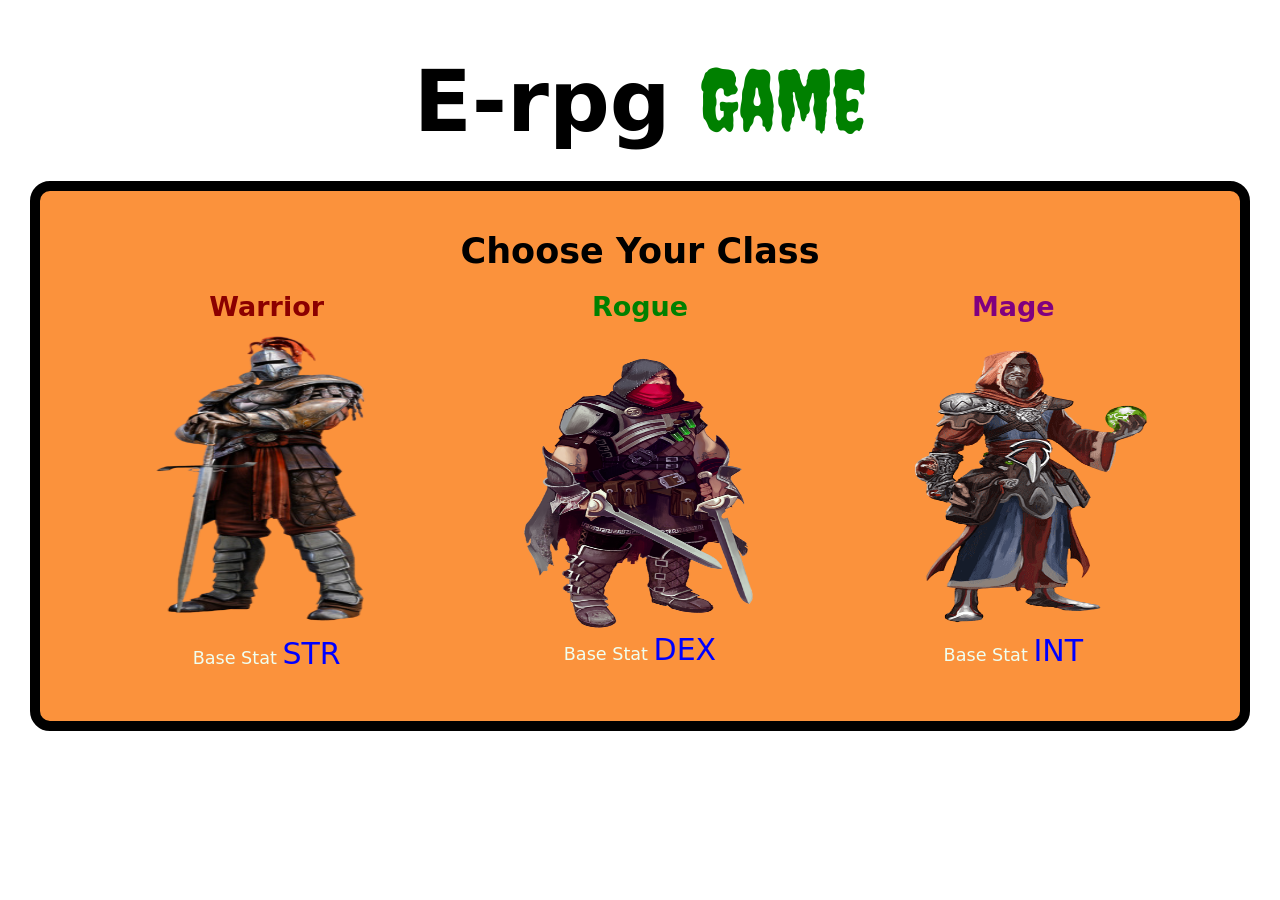
<file: index.html>
<!DOCTYPE html>
<html lang="en">
  <head>
    <meta charset="UTF-8" />
    <meta http-equiv="X-UA-Compatible" content="IE=edge" />
    <meta name="viewport" content="width=device-width, initial-scale=1.0" />
    <title>Erpg Home</title>
    <link rel="stylesheet" href="app.css" />
  </head>
  <body>
    <h1 id="game-name">E-rpg <span id="game-span">Game</span></h1>
    <div id="conteiner">
      <form action="game-sign" id="form-conteiner">
        <h3>Choose Your Class</h3>
        <div id="classes">
          <div>
            <a href="warrior-page.html" style="color: darkred">
              Warrior
              <img
                id="warrior"
                src="Photos/medival-knight-png-5a3a8e26810fe5.8281968015137869185287-removebg-preview (4).png"
                alt="Warrior"
              />
            </a>

            <p>Base Stat <span>STR</span></p>
          </div>
          <div>
            <a href="rogue-page.html" style="color: green">
              Rogue
              <img
                id="rogue"
                src="Photos/266-2663387_rogue-final-ronin-rpg-class.png"
                alt="Roque"
              />
            </a>

            <p>Base Stat <span>DEX</span></p>
          </div>
          <div>
            <a href="mage-page.html" style="color: purple">
              Mage
              <img
                id="mage"
                src="Photos/png-transparent-drakensang-online-drakensang-the-dark-eye-mu-online-monster-hunter-freedom-browser-game-mage-game-fictional-character-quest-thumbnail-removebg-preview.png"
                alt="Mage"
              />
            </a>

            <p>Base Stat <span>INT</span></p>
          </div>
        </div>
      </form>
    </div>
  </body>
</html>
</file>
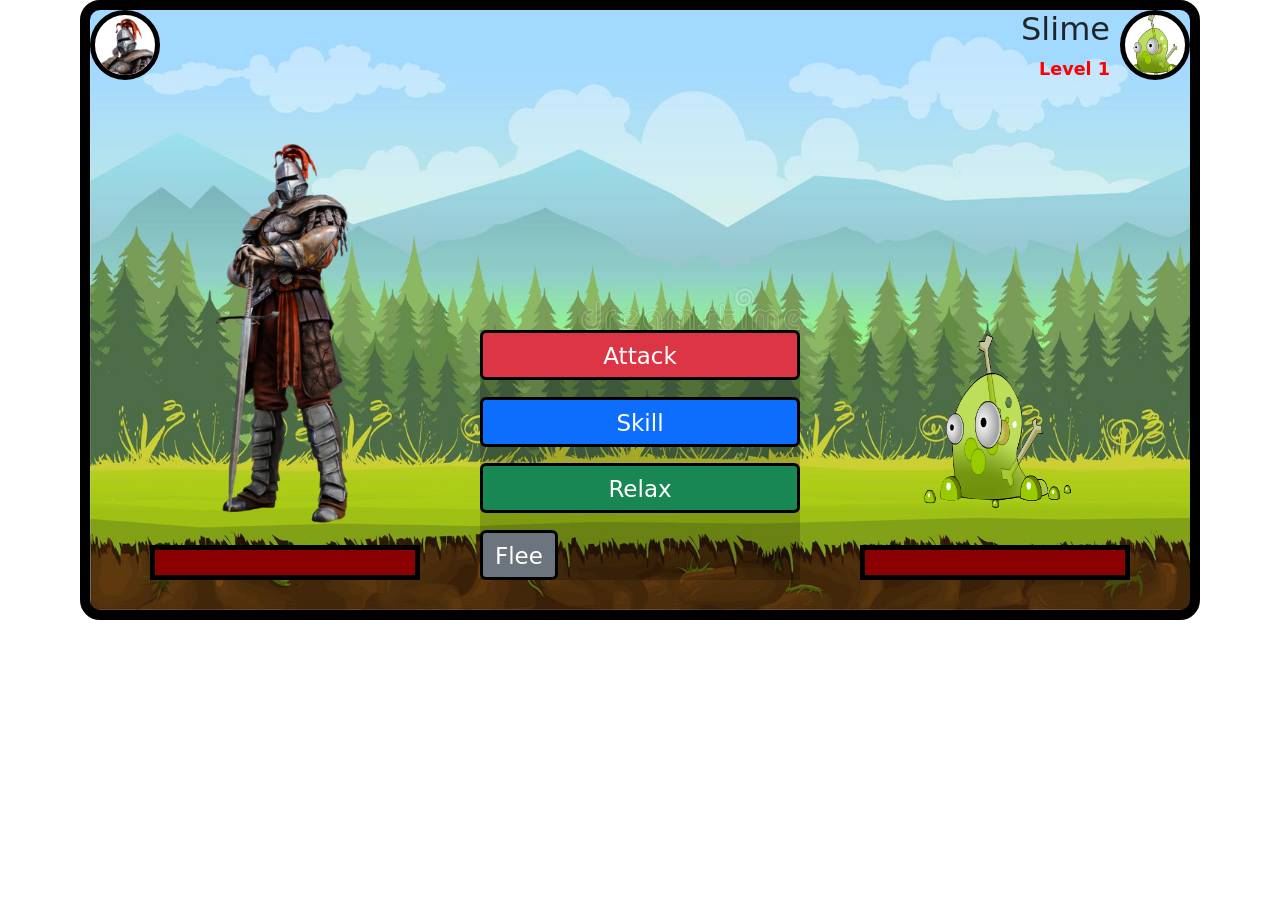
<file: level-1-area.html>
<!DOCTYPE html>
<html lang="en">
  <head>
    <meta charset="UTF-8" />
    <meta http-equiv="X-UA-Compatible" content="IE=edge" />
    <meta name="viewport" content="width=device-width, initial-scale=1.0" />
    <title>Level 1</title>
    <link
      href="https://cdn.jsdelivr.net/npm/bootstrap@5.1.3/dist/css/bootstrap.min.css"
      rel="stylesheet"
      integrity="sha384-1BmE4kWBq78iYhFldvKuhfTAU6auU8tT94WrHftjDbrCEXSU1oBoqyl2QvZ6jIW3"
      crossorigin="anonymous"
    />
    <link rel="stylesheet" href="app.css" />
    <script src="asd.js"></script>

    <style>
      .container-area {
        position: relative;
        margin: auto;
        border: 10px solid black;
        border-radius: 20px;
        background-color: #fb923c;
        width: 1100px;
        height: 600px;
        background-image: url(Photos/area-backgrounds/forest-background.jpg);
        background-repeat: no-repeat;
        background-size: cover;
      }
      #monsterDefeat {
        position: absolute;
        display: flex;
        flex-direction: column;
        align-items: center;
        width: 1100px;
        height: 600px;
        text-align: center;
        margin: auto;
        display: none;
        z-index: 2;
      }
      #monsterDefeat h1 {
        font-size: 100px;
        word-spacing: 10px;
      }
      .champion-image img {
        height: 400px;
        width: 192px;
        position: relative;
        left: 0;
      }
      .monster-image img {
        height: 200px;
        width: 192px;
        margin-left: 38px;
        position: relative;
      }
      p {
        color: red;
        font-weight: bold;
      }
      #attackEffectChampion {
        position: absolute;
        display: inline-block;
        width: 150px;
        height: 190px;
        left: 730px;
        top: 210px;
        display: none;
      }
      #attackEffectMonster {
        position: absolute;
        display: inline-block;
        width: 150px;
        height: 190px;
        left: 230px;
        top: 210px;
        transform: scaleX(-1);
        display: none;
      }
      .monster-drop {
        border: 8px solid black;
        border-radius: 20px;
        display: flex;
        flex-direction: column;
        margin: auto;
        width: 560px;
        height: 400px;
        margin-top: 20px;
        background-color: #fff9b0;
        justify-content: space-evenly;
      }
      .drop-container {
        display: flex;
        justify-content: start;
        align-items: center;
      }
      #item-image {
        width: 110px;
        height: 80px;
      }
    </style>
  </head>
  <body onload="paste_name(),load_for_spec()">
    <div class="container-area">
      <audio id="sword" src="voices/sword-sound-2-36274.mp3"></audio>
      <audio id="victory" src="voices/victory.mp3"></audio>
      <img
        src="Photos/effects/slash-image-removebg-preview.png"
        alt="slash"
        id="attackEffectChampion"
      />
      <img
        src="Photos/effects/slash-image-removebg-preview.png"
        alt="slash"
        id="attackEffectMonster"
      />
      <div id="monsterDefeat">
        <h1>Victory</h1>

        <div class="monster-drop">
          <h2 class="display-5 fw-bold">Loots</h2>
          <hr />
          <div class="drop-container" id="item-drop-container">
            <h3 class="mb-0 ms-5">Item Drop:</h3>
            <div
              class="border border-3 border-dark ms-4"
              id="item-image-container"
              style="width: 110px; height: 80px; background-color: #47556944"
            >
              <img id="item-image" src="Photos/items/slime-sword.png" alt="" />
            </div>
          </div>

          <div class="drop-container ms-3 mt-4" id="coin-container">
            <img
              id="coin-image"
              src="Photos/small-img/coin-image.png"
              alt="coin-image"
              style="width: 80px; height: 70px"
            />
            <h3 class="mb-0 align-self-center">+</h3>
            <h3
              id="coin-loot"
              class="display-5 fw-normal mb-0 align-self-center"
            >
              100
            </h3>
            <h3
              id="exp-text"
              class="display-5 fw-bold mb-0 ms-5"
              style="color: #ffb200"
            >
              EXP
            </h3>
            <h3 class="mb-0">+</h3>
            <h3 id="exp-gain" class="display-5 fw-bold mb-0">125</h3>
          </div>

          <hr />
          <form id="back-after-victory" action="warrior-town.html">
            <button
              type="submit"
              id="afterVictory-back-btn"
              onclick="item_pickup()"
              class="btn btn-success mx-5 pt-3 pb-3 fs-3 fw-bold"
              style="border: 3px solid black; padding: 10px 20px; width: 200px"
            >
              Confirm
            </button>
          </form>
        </div>
      </div>
      <div id="container-sides" class="container-sides">
        <div class="champion-side">
          <div class="champion-info">
            <div class="champion-info-image">
              <img
                src="Photos/small-img/warrior-small-img.png"
                alt=""
                id="small-champion-image"
              />
            </div>
            <div style="margin-left: 10px">
              <div class="champion-info-name">
                <h2 id="champion-name">Emiran</h2>
              </div>
              <div class="champion-info-level">
                <p id="area-level">Level 1</p>
              </div>
            </div>
          </div>
          <div class="champion-image">
            <img
              id="championİmage"
              src="Photos/medival-knight-png-5a3a8e26810fe5.8281968015137869185287-removebg-preview (4).png"
              alt=""
            />
          </div>
          <div class="champion-bar">
            <div class="empty-health-c">
              <div
                class="champion-health"
                id="championHealth"
                style="color: black"
              ></div>
            </div>
          </div>
        </div>

        <div class="attack-container" id="attack-container">
          <button
            onclick="handleClick()"
            type="button"
            id="attack-button"
            class="btn btn-danger"
          >
            Attack
          </button>
          <button type="button" class="btn btn-primary">Skill</button>
          <button type="button" class="btn btn-success">Relax</button>
          <a id="flee" href="">
            <button type="button" class="btn btn-secondary">Flee</button></a
          >
        </div>

        <div class="monster-side">
          <div class="monster-info">
            <div style="margin-right: 10px; text-align: end">
              <div class="champion-info-name">
                <h2>Slime</h2>
              </div>
              <div class="champion-info-level">
                <p>Level 1</p>
              </div>
            </div>
            <div class="champion-info-image">
              <img src="Photos/small-img/small-slime-image.png" alt="" />
            </div>
          </div>
          <div class="monster-image">
            <img
              id="monsterİmage"
              src="Photos/small-img/monster-slime.png"
              alt=""
            />
          </div>
          <div class="monster-bar">
            <div class="empty-health">
              <div
                class="monster-health"
                id="monsterHealth"
                style="color: black"
              ></div>
            </div>
          </div>
        </div>
      </div>
    </div>

    <script>
      const attackContainer = document.getElementById("attack-container");
      var i = 0;
      let stopAttackBack;
      let stopAttackGo;
      let stopMonsterAttackBack;
      let stopMonsterAttackGo;
      let iChampion = 260;
      let iMonster = 260;
      let swordVoice = document.getElementById("sword");

      function attackGo() {
        if (i < 480) {
          i += 2;
          championİmage.style.left = i + "px";
        }
        if (i === 480) {
          attack_voice();
          attackEffectChampion.style.display = "inline-block";
          setTimeout(display_attack_effect, 250);

          if (iChampion <= 40) {
            monsterHealth.style.width = 0 + "px";
            monsterHealth.style.background = "white";
            monsterHealth.style.border = "none";
          } else {
            iChampion -= 120;
            monsterHealth.style.width = iChampion + "px";
          }
          stopAttackBack = setInterval(attackBack, 2);
          clearInterval(stopAttackGo);
        }
      }
      function attackBack() {
        if (i > 0) {
          i -= 2;
          championİmage.style.left = i + "px";
        }
        if (i === 0) {
          clearInterval(stopAttackBack);
          if (monsterHealth.style.width === 0 + "px") {
            wictory();
            document.getElementById("container-sides").style.filter =
              "blur(2px)";
            document.getElementById("victory").play();
          } else {
            stopMonsterAttackGo = setInterval(monsterAttackGo);
          }
        }
      }

      function monsterAttackGo(params) {
        if (i < 480) {
          i += 2;
          monsterİmage.style.right = i + "px";
        }
        if (i === 480) {
          attack_voice();
          attackEffectMonster.style.display = "inline-block";
          setTimeout(display_attack_effect, 250);
          iMonster -= 20;
          championHealth.style.width = iMonster + "px";
          stopMonsterAttackBack = setInterval(monsterAttackBack, 2);
          clearInterval(stopMonsterAttackGo);
        }
      }

      function monsterAttackBack() {
        if (i > 0) {
          i -= 2;
          monsterİmage.style.right = i + "px";
        }
        if (i === 0) {
          attackContainer.style.display = "flex";
          clearInterval(stopMonsterAttackBack);
        }
      }

      function handleClick() {
        stopAttackGo = setInterval(attackGo, 2);
        closePage();
      }

      function closePage() {
        attackContainer.style.display = "none";
      }
      function wictory() {
        closePage();
        monsterDefeat.style.display = "inline-block";
      }
      function display_attack_effect() {
        attackEffectChampion.style.display = "none";
        attackEffectMonster.style.display = "none";
      }
      function attack_voice() {
        if (championİmage.style.left === 480 + "px") {
          swordVoice.src = "voices/sword-sound-2-36274.mp3";
          swordVoice.play();
        }
        if (monsterİmage.style.right === 480 + "px") {
          swordVoice.src = "voices/slime-squish-14539.mp3";
          swordVoice.play();
        }
      }
    </script>
    <script src="asd.js"></script>
  </body>
</html>
</file>
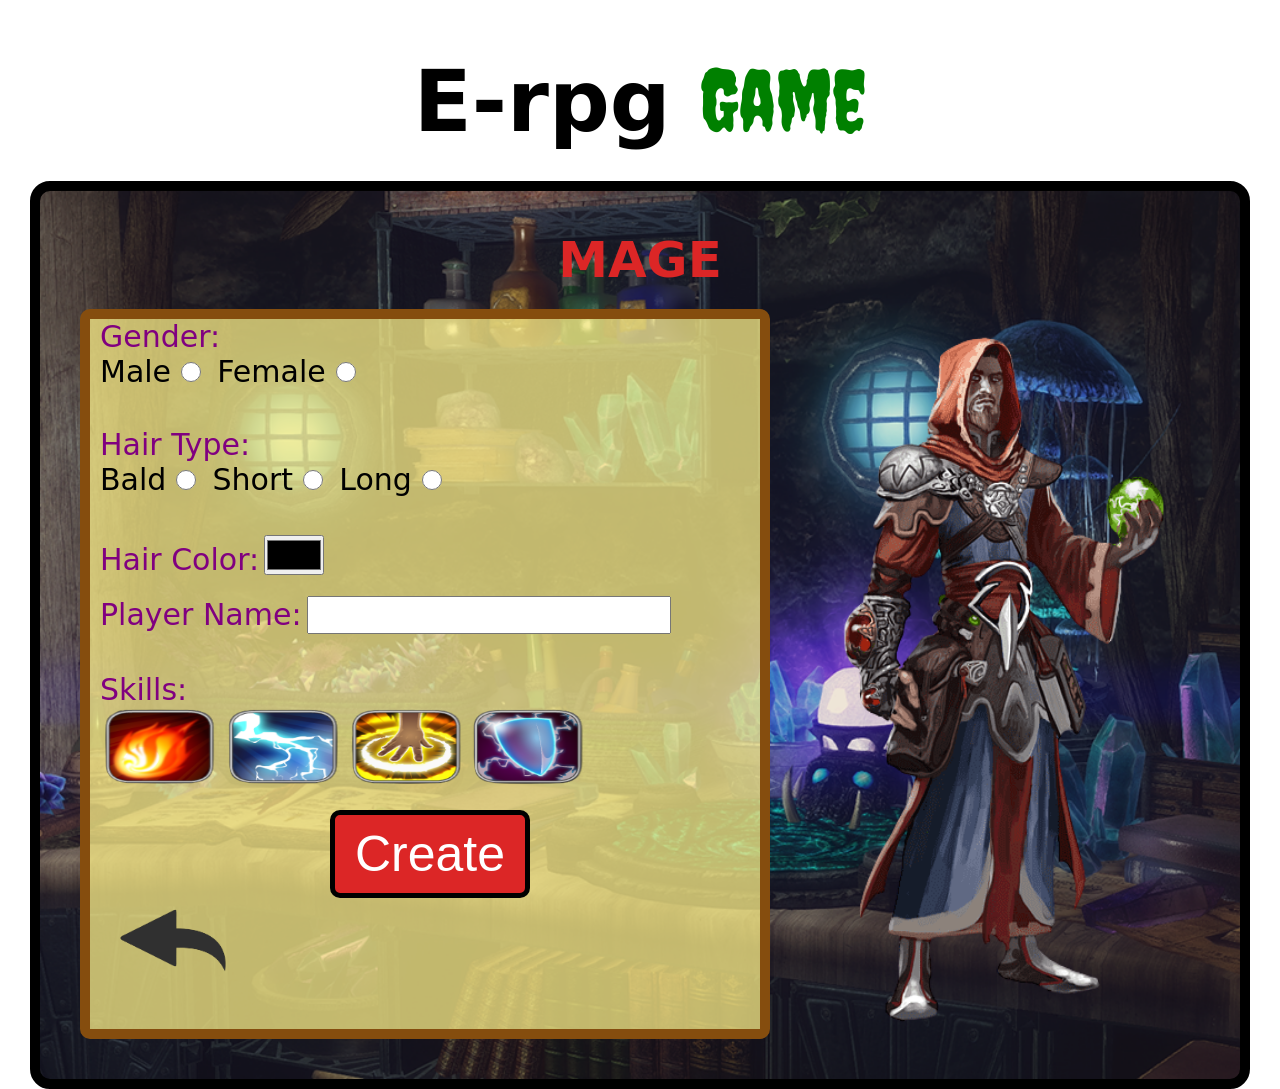
<file: mage-page.html>
<!DOCTYPE html>
<html lang="en">
  <head>
    <meta charset="UTF-8" />
    <meta http-equiv="X-UA-Compatible" content="IE=edge" />
    <meta name="viewport" content="width=device-width, initial-scale=1.0" />
    <title>Rogue page</title>

    <link rel="stylesheet" href="app.css" />
    <style>
      #input {
        border: 10px solid #854d0e;
        background-color: #fef08abe;
        width: 660px;
        border-radius: 10px;
      }
      h3 {
        text-align: center;
        font-size: 50px;
        color: #dc2626;
      }
      #sign-conteiner {
        display: flex;
        flex-direction: row;
        justify-content: space-between;
      }
      #form-conteiner {
        text-align: start;
      }
      #input {
        padding-left: 10px;
      }
      label,
      input {
        font-size: 30px;
      }
      label {
        font-weight: 400;
      }
      input[type="radio"] {
        border: 0px;
        width: 20px;
        height: 20px;
        margin-left: 5px;
        margin-right: 11px;
      }
      input[type="color"] {
        width: 60px;
        height: 40px;
      }
      input[type="text"] {
        width: 360px;
      }
      button {
        font-size: 50px;
        border-radius: 10px;
        border: 5px solid black;
        background-color: #dc2626;
        color: white;
        padding: 10px 20px;
        display: block;
        margin: auto;
        margin-bottom: 5px;
      }
      button:hover {
        cursor: pointer;
        background-color: darkred;
        box-shadow: 0 0 5px #854d0e;
      }
      #mage {
        height: 730px;
        width: 400px;
        margin: 0;
      }
      form img {
        width: 500px;
        height: 80px;
      }
      span {
        color: purple;
        font-size: 30px;
      }
      #conteiner {
        background-image: url("Photos/mage\ background.png");
        background-repeat: no-repeat;
        background-size: cover;
      }
    </style>
  </head>
  <body>
    <h1 id="game-name">E-rpg <span id="game-span">Game</span></h1>
    <div id="conteiner">
      <form action="mage-town.html" id="form-conteiner">
        <h3 id="spec-name">MAGE</h3>
        <div id="sign-conteiner">
          <div id="input">
            <form action="create">
              <label for=""><span>Gender:</span> </label><br />
              <label for="male">Male</label>
              <input type="radio" id="male" name="gender" required />
              <label for="female">Female</label>
              <input type="radio" id="female" name="gender" required /> <br />
              <br />
              <br />
              <label for=""><span> Hair Type:</span></label> <br />
              <label for="bald">Bald</label>
              <input type="radio" name="hair" id="bald" required />
              <label for="short">Short</label>
              <input type="radio" name="hair" id="short" required />
              <label for="long">Long</label>
              <input type="radio" name="hair" id="long" required /> <br />
              <br />
              <br />
              <label for="color"><span> Hair Color:</span></label>
              <input type="color" id="color" /> <br />
              <br />
              <label for="player-name"><span> Player Name:</span></label>
              <input
                type="text"
                id="playerName"
                name="playerName"
                maxlength="7"
                required
              />
              <br />
              <br />
              <br />
              <label for=""><span>Skills:</span> </label> <br />
              <img
                src="Photos/mage skills.png"
                alt="warrior skills"
                id="warrior-skills"
              />
              <br />
              <br />

              <button type="submit" onclick="character_spec()">Create</button>

              <a href="index.html"
                ><img
                  src="Photos/back homepage.png"
                  alt="back-home-page"
                  id="back-home-page"
                />
              </a>
            </form>
          </div>
          <div>
            <img
              id="mage"
              src="Photos/png-transparent-drakensang-online-drakensang-the-dark-eye-mu-online-monster-hunter-freedom-browser-game-mage-game-fictional-character-quest-thumbnail-removebg-preview.png"
              alt="Mage"
            />
          </div>
        </div>
      </form>
    </div>
    <script src="asd.js"></script>
  </body>
</html>
</file>
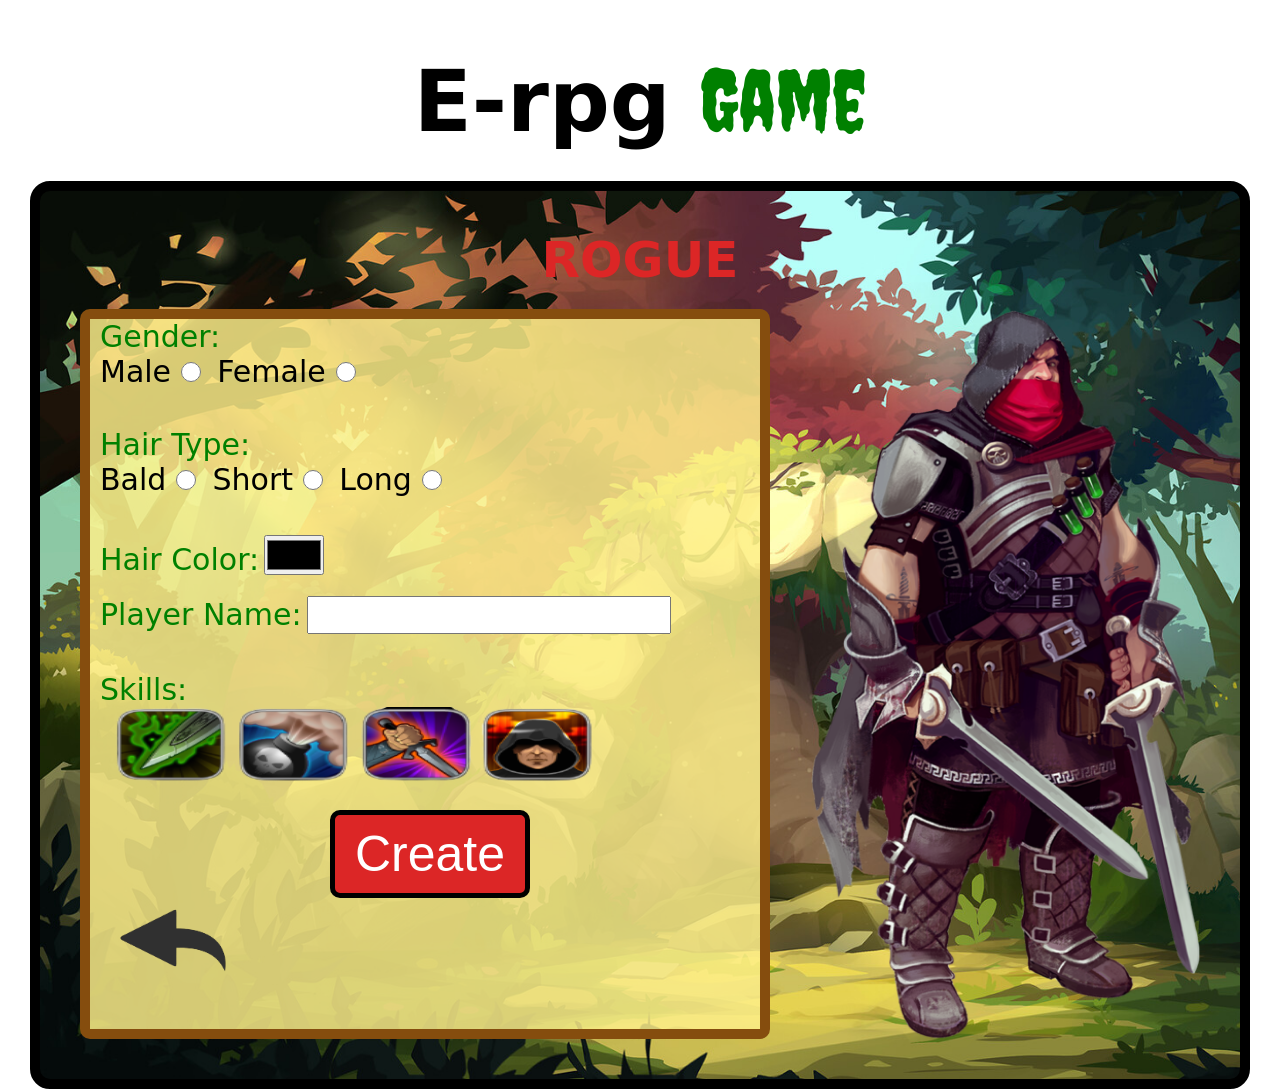
<file: rogue-page.html>
<!DOCTYPE html>
<html lang="en">
  <head>
    <meta charset="UTF-8" />
    <meta http-equiv="X-UA-Compatible" content="IE=edge" />
    <meta name="viewport" content="width=device-width, initial-scale=1.0" />
    <title>Rogue page</title>

    <link rel="stylesheet" href="app.css" />
    <style>
      #input {
        border: 10px solid #854d0e;
        background-color: #fef08ad5;
        width: 660px;
        border-radius: 10px;
      }
      h3 {
        text-align: center;
        font-size: 50px;
        color: #dc2626;
      }
      #sign-conteiner {
        display: flex;
        flex-direction: row;
        justify-content: space-between;
      }
      #form-conteiner {
        text-align: start;
      }
      #input {
        padding-left: 10px;
      }
      label,
      input {
        font-size: 30px;
      }
      label {
        font-weight: 400;
      }
      input[type="radio"] {
        border: 0px;
        width: 20px;
        height: 20px;
        margin-left: 5px;
        margin-right: 11px;
      }
      input[type="color"] {
        width: 60px;
        height: 40px;
      }
      input[type="text"] {
        width: 360px;
      }
      button {
        font-size: 50px;
        border-radius: 10px;
        border: 5px solid black;
        background-color: #dc2626;
        color: white;
        padding: 10px 20px;
        display: block;
        margin: auto;
        margin-bottom: 5px;
      }
      button:hover {
        cursor: pointer;
        background-color: darkred;
        box-shadow: 0 0 5px #854d0e;
      }
      #rogue {
        height: 730px;
        width: 390px;
        margin: 0;
      }
      form img {
        width: 500px;
        height: 80px;
      }
      span {
        color: green;
        font-size: 30px;
      }
      #conteiner {
        background-image: url("Photos/rogue\ background.jpg");
        background-repeat: no-repeat;
        background-size: cover;
      }
    </style>
  </head>
  <body>
    <h1 id="game-name">E-rpg <span id="game-span">Game</span></h1>
    <div id="conteiner">
      <form action="rogue-town.html" id="form-conteiner">
        <h3 id="spec-name">ROGUE</h3>
        <div id="sign-conteiner">
          <div id="input">
            <form action="create">
              <label for=""><span>Gender:</span> </label><br />
              <label for="male">Male</label>
              <input type="radio" id="male" name="gender" required />
              <label for="female">Female</label>
              <input type="radio" id="female" name="gender" required /> <br />
              <br />
              <br />
              <label for=""><span> Hair Type:</span></label> <br />
              <label for="bald">Bald</label>
              <input type="radio" name="hair" id="bald" required />
              <label for="short">Short</label>
              <input type="radio" name="hair" id="short" required />
              <label for="long">Long</label>
              <input type="radio" name="hair" id="long" required /> <br />
              <br />
              <br />
              <label for="color"><span> Hair Color:</span></label>
              <input type="color" id="color" /> <br />
              <br />
              <label for="player-name"><span> Player Name:</span></label>
              <input
                type="text"
                id="playerName"
                name="playerName"
                maxlength="7"
                required
              />
              <br />
              <br />
              <br />
              <label for=""><span>Skills:</span> </label> <br />
              <img
                src="Photos/rogue skills.png"
                alt="warrior skills"
                id="warrior-skills"
              />
              <br />
              <br />
              <button type="submit" onclick="character_spec()">Create</button>
              <a href="index.html"
                ><img
                  src="Photos/back homepage.png"
                  alt="back-home-page"
                  id="back-home-page"
                />
              </a>
            </form>
          </div>
          <div>
            <img
              id="rogue"
              src="Photos/266-2663387_rogue-final-ronin-rpg-class.png"
              alt="Rogue"
            />
          </div>
        </div>
      </form>
    </div>
    <script src="asd.js"></script>
  </body>
</html>
</file>
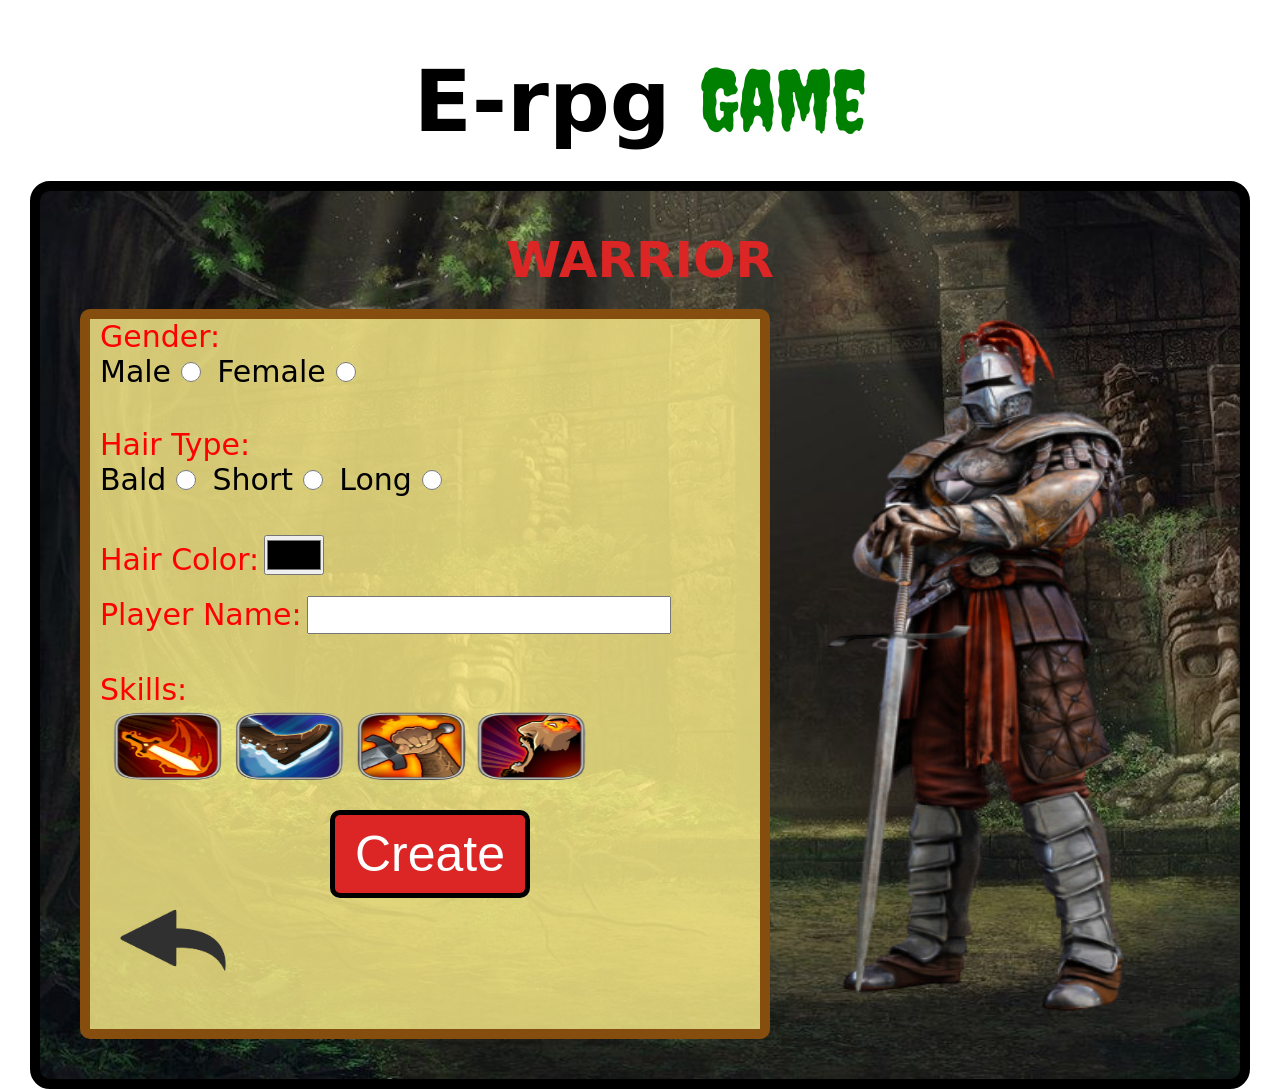
<file: warrior-page.html>
<!DOCTYPE html>
<html lang="en">
  <head>
    <meta charset="UTF-8" />
    <meta http-equiv="X-UA-Compatible" content="IE=edge" />
    <meta name="viewport" content="width=device-width, initial-scale=1.0" />
    <title>Warrior page</title>

    <link rel="stylesheet" href="app.css" />
    <style>
      #input {
        border: 10px solid #854d0e;
        background-color: #fef08ad0;
        width: 660px;
        border-radius: 10px;
      }
      h3 {
        text-align: center;
        font-size: 50px;
        color: #dc2626;
      }
      #sign-conteiner {
        display: flex;
        flex-direction: row;
        justify-content: space-between;
      }
      #form-conteiner {
        text-align: start;
      }
      #input {
        padding-left: 10px;
      }
      label,
      input {
        font-size: 30px;
      }
      label {
        font-weight: 400;
      }
      input[type="radio"] {
        border: 0px;
        width: 20px;
        height: 20px;
        margin-left: 5px;
        margin-right: 11px;
      }
      input[type="color"] {
        width: 60px;
        height: 40px;
      }
      input[type="text"] {
        width: 360px;
      }
      button {
        font-size: 50px;
        border-radius: 10px;
        border: 5px solid black;
        background-color: #dc2626;
        color: white;
        padding: 10px 20px;
        display: block;
        margin: auto;
        margin-bottom: 5px;
      }
      button:hover {
        cursor: pointer;
        background-color: darkred;
        box-shadow: 0 0 5px #854d0e;
      }
      #warrior {
        height: 730px;
        width: 430px;
        margin: 0;
      }
      form img {
        width: 500px;
        height: 80px;
      }
      span {
        color: red;
        font-size: 30px;
      }
      #conteiner {
        background-image: url("Photos/warrior\ background.jpg");
        background-repeat: no-repeat;
        background-size: cover;
      }
    </style>
  </head>
  <body>
    <h1 id="game-name">E-rpg <span id="game-span">Game</span></h1>
    <div id="conteiner">
      <form action="warrior-town.html" id="form-conteiner">
        <h3 id="spec-name">WARRIOR</h3>
        <div id="sign-conteiner">
          <div id="input">
            <form action="create">
              <label for=""><span>Gender:</span> </label><br />
              <label for="male">Male</label>
              <input type="radio" id="male" name="gender" required />
              <label for="female">Female</label>
              <input type="radio" id="female" name="gender" required /> <br />
              <br />
              <br />
              <label for=""><span> Hair Type:</span></label> <br />
              <label for="bald">Bald</label>
              <input type="radio" name="hair" id="bald" required />
              <label for="short">Short</label>
              <input type="radio" name="hair" id="short" required />
              <label for="long">Long</label>
              <input type="radio" name="hair" id="long" required /> <br />
              <br />
              <br />
              <label for="color"><span> Hair Color:</span></label>
              <input type="color" id="color" /> <br />
              <br />
              <label for="player-name"><span> Player Name:</span></label>
              <input
                type="text"
                id="playerName"
                name="playerName"
                maxlength="7"
                required
              />
              <br />
              <br />
              <br />
              <label for=""><span>Skills:</span> </label> <br />
              <img src="Photos/warrior skills.png" /> <br />
              <br />

              <button type="submit" onclick="character_spec()">Create</button>

              <a href="index.html"
                ><img
                  src="Photos/back homepage.png"
                  alt="back-home-page"
                  id="back-home-page"
                />
              </a>
            </form>
          </div>
          <div>
            <img
              id="warrior"
              src="Photos/medival-knight-png-5a3a8e26810fe5.8281968015137869185287-removebg-preview (4).png"
              alt="Warrior"
            />
          </div>
        </div>
      </form>
    </div>
    <script src="asd.js"></script>
  </body>
</html>
</file>
<file: app.css>
@import url('https://fonts.googleapis.com/css2?family=Shadows+Into+Light&display=swap');
@import url('https://fonts.googleapis.com/css2?family=Creepster&display=swap');

*{
    margin:0;
    padding: 0;
    box-sizing: revert;
}

body{
    font-family: system-ui, -apple-system, BlinkMacSystemFont, 'Segoe UI', Roboto, Oxygen, Ubuntu, Cantarell, 'Open Sans', 'Helvetica Neue', sans-serif;
}


#game-name{
    text-align: center;
    margin-top: 50px;
    margin-bottom: 30px;
    font-size: 85px;

}
#game-span{
    font-family: 'Creepster', cursive;
    font-size: 85px;
    color: green;
}

#conteiner{
    position: relative;
     margin: auto;
     width: 1200px;
     border: 10px solid black;
     border-radius: 20px;
     background-color:#fb923c;
}
#form-conteiner{
    padding: 40px 40px;
    text-align: center;
}
#classes{
    display: flex;
    justify-content: space-around;
}
#classes div{
    flex-direction: row;
    justify-content: space-around;
    width: 300px;
    height: 390px;
}
#classes a{
    color:white;
    font-size: 27px;
    text-decoration: none;
    font-weight: 700;
}
#classes a:hover{
    text-shadow: 0 0 10px snow;
    font-size: 36px;
}
h3{
    font-size: 35px;
    margin-bottom: 20px;
}

#warrior{
    margin-top: 10px;
    display: block;
    width: 300px;
    height: 300px;
}
#rogue{
    margin-top: 35.5px;
    display: block;
    margin-left: 33px;
    width: 230px;
    height: 270px;
}
#mage{
    margin-top: 17px;
    display: block;
    margin-left: 20px;
    width: 290px;
    height: 290px;
}
p{
    font-size: 110%;
    color:honeydew;
    font-weight: 400;
    margin-top: 4px;
}
span{
    font-size: 30px;
    font-weight: 500;
    color: blue;
}
#button-a{
    text-decoration: none;
}
.try-button{
    border: 2px solid black;
    text-align: center;
    border-radius: 5px;
    height: 40px;
    width: 140px;
    background-color: red;
    padding: 14px 28px;
    margin:auto;
}
.try-button a{
    text-decoration: none;
    font-size: 30px;
    color: black;
}
#back-home-page{
    width: auto;
}
#back{
    display: inline-block;
    height: 60px;
    width: 60px;
}
#back-link{
    padding-top: 14px;
}
#fight{
    display: inline-block;
    border: 2px solid black;
    font-size: 200%;
    border-radius: 5px;
    background-color: red;
    padding: 12px 24px;
}
#chapters{
    position: absolute;
    top: 100px;
    left: 240px;
    width: 700px;
    height: 650px;
    display: flex;
    justify-content: space-around;
    flex-wrap: wrap;
    border: 10px solid black;
    border-radius: 10px;
    background-color:rgb(209, 183, 66);
}
#chapters :nth-child(5n) button{
    background-color: rgb(202, 13, 13);
}
#chapters :nth-child(5n) button:hover{
    background-color: darkred;
}
#chapters :nth-child(5n) button:active{
    background-color: rgb(83, 8, 8);
}
#chapters div{
    display: inline-block;
    width: 200px;
    height: 100px;
    margin-top: 10px;
}
#chapters button{
    padding: 20px;
    width: 195.22px;
    font-size: 2.5em;
    background-color:#555555;
    color: white;
}
#chapters button:hover{
    background-color: green;
    cursor: pointer;
}
#chapters button:active{
    background-color: darkgreen;
}
#chapters #close-level-page{
    height: auto;
    width: auto;
    padding: 10px;
    font-size:100%;
    position: absolute;
    right: -44px;
    top: -5px;
    background-color: red;
    color: white;
}
.container-sides{
    display: flex;
    justify-content: space-between;
}
.champion-side,.monster-side{
    display: flex;
    flex-direction: column;
    justify-content: space-between;
    height: 570px;
}
.attack-container{
    display: flex;
    flex-direction: column;
    justify-content: space-between;
    width: 320px;
    height: 250px;
    background-color: rgba(0, 0, 0, 0.192);
    margin-top: 320px;
}
.attack-container button{
    height: 50px;
    border: 3px solid black;
    font-size: 23px;
    font-weight: 500;
}
.attack-container button:hover{
    border: 3px solid black;
}
.attack-container button:af{
    border: 3px solid black;
}
.champion-info,.monster-info{
    display: flex;
}
.monster-info{
    justify-content: end;
}

.champion-info-image img{
    width: 60px;
    height: 60px;
    border: 5px solid black;
    border-radius: 50px;
    background-color: white;
}
.champion-image{
    margin-left: 100px;
    margin-top: 50px;
}
.monster-image{
    margin-right:100px ;
    margin-top: 210px;
}
.champion-health{
    border: 5px solid black;
    height: 25px;
    width: 260px;
    margin-left: 60px;
    background-color: darkred;
    text-align: center;
    font-weight: 700;
    color: black;
    font-size: 18px;
}
.monster-health{
    border: 5px solid black;
    background-color: darkred;
    height: 25px;
    width: 260px;
    position: relative;
    right: 5px;
    bottom: 5px;
    font-size: 18px;
    z-index: 1;
}
.champion-health{
    border: 5px solid black;
    background-color: darkred;
    height: 25px;
    width: 260px;
    position: relative;
    right: 65px;
    bottom: 5px;
    font-size: 18px;
    z-index: 1;
}

.empty-health{
    border: 5px solid black;
    height: 25px;
    width: 260px;
    margin-right: 60px;
    background-color: white;
    text-align: center;
    font-weight: 700;
    color: white;
    font-size: 18px;
}
.empty-health-c{
    border: 5px solid black;
    height: 25px;
    width: 260px;
    margin-left: 60px;
    background-color: white;
    text-align: center;
    font-weight: 700;
    color: white;
    font-size: 18px;
}
.monster-bar{
    text-align: left;
}
.champion-bar{
    text-align: left;
}
#chapters div{
    visibility: hidden;
}
#chapters div:nth-child(1){
    visibility: visible;
}
</file>
